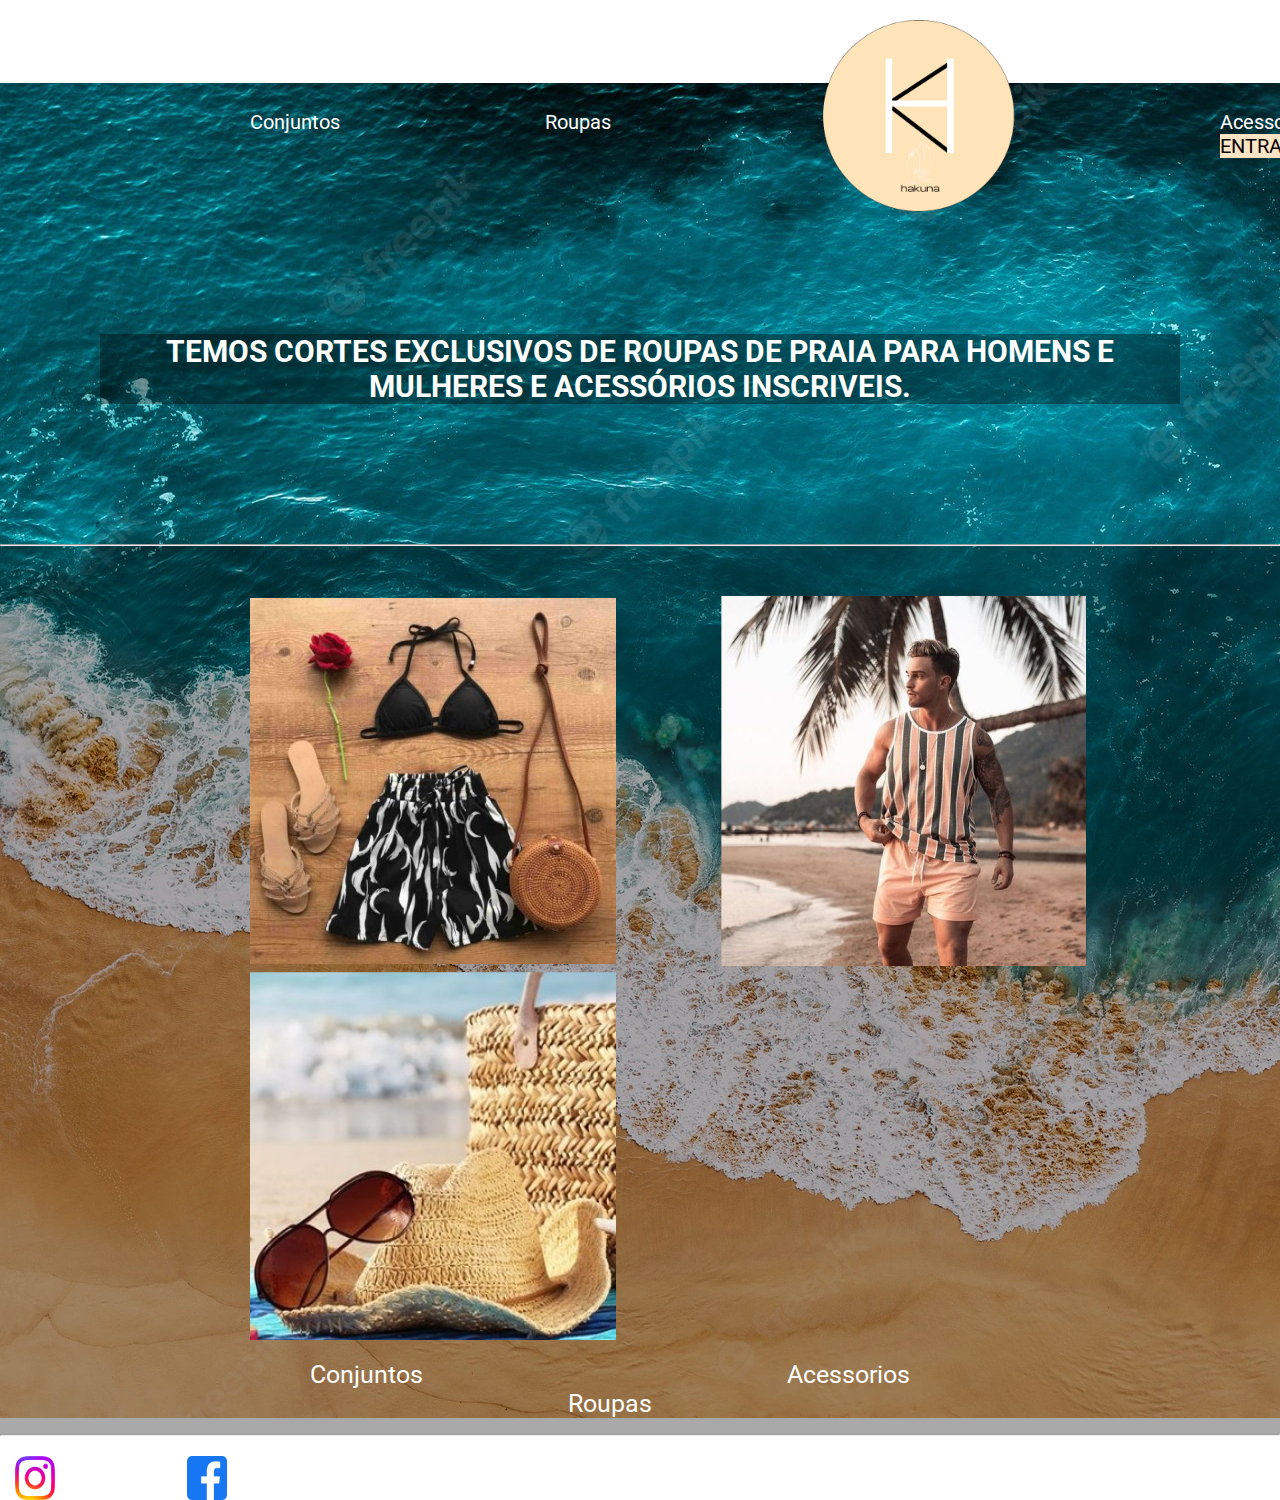
<file: index.html>
<!DOCTYPE html>
<html lang="pt-br">
<head>
    <meta charset="UTF-8">
    <meta http-equiv="X-UA-Compatible" content="IE=edge">
    <meta name="viewport" content="width=device-width, initial-scale=1.0">
    <title>HAKUNA</title>
    <link rel="stylesheet" href="estilos.css">
</head>
<body>
    <header>
        <div class="cabecalho">

            <div class="esquerda">
                <ul>
                <li>Conjuntos</li>
                <li><a href="index2.html">Roupas</a></li>
                </ul>
                </div>

            <div class="logo">
            <img src="img/hakuna.png" alt="">
            </div>
                
                    <div class="direita">
                <ul>
                    <li>Acessorios</li>
                  <li class="link"><a href="#">ENTRAR</a> </li>
                </ul>    
            </div>
        </div>
        <div class="text">
        <h1>TEMOS CORTES EXCLUSIVOS DE ROUPAS DE PRAIA PARA HOMENS E MULHERES E ACESSÓRIOS INSCRIVEIS.</h1>
        </div>
        <div class="fotos">
            <hr>
            <div class="foto">
                <img src="img/foto1.png" alt="">
                <img src="img/foto2.png" alt="">
                <a href="index2.html"><img src="img/foto3.png"></a> 
            </div>
            <div class="text2">
            <ul>
                <li>Conjuntos</li>
                <li>Acessorios</li>
                <li><a href="index2.html">Roupas</a> </li>
            </ul>
            </div>
            <hr>
        </div>
        <div class="rodape">
            <img src="img/5296765_camera_instagram_instagram logo_icon.png" alt="">
            <h2>@hakunaofc</h2>
            <img src="img/5365678_fb_facebook_facebook logo_icon.png" alt="">
            <h2>hakunaa</h2>
        </div>
    </header>
</body>
</html>
</file>
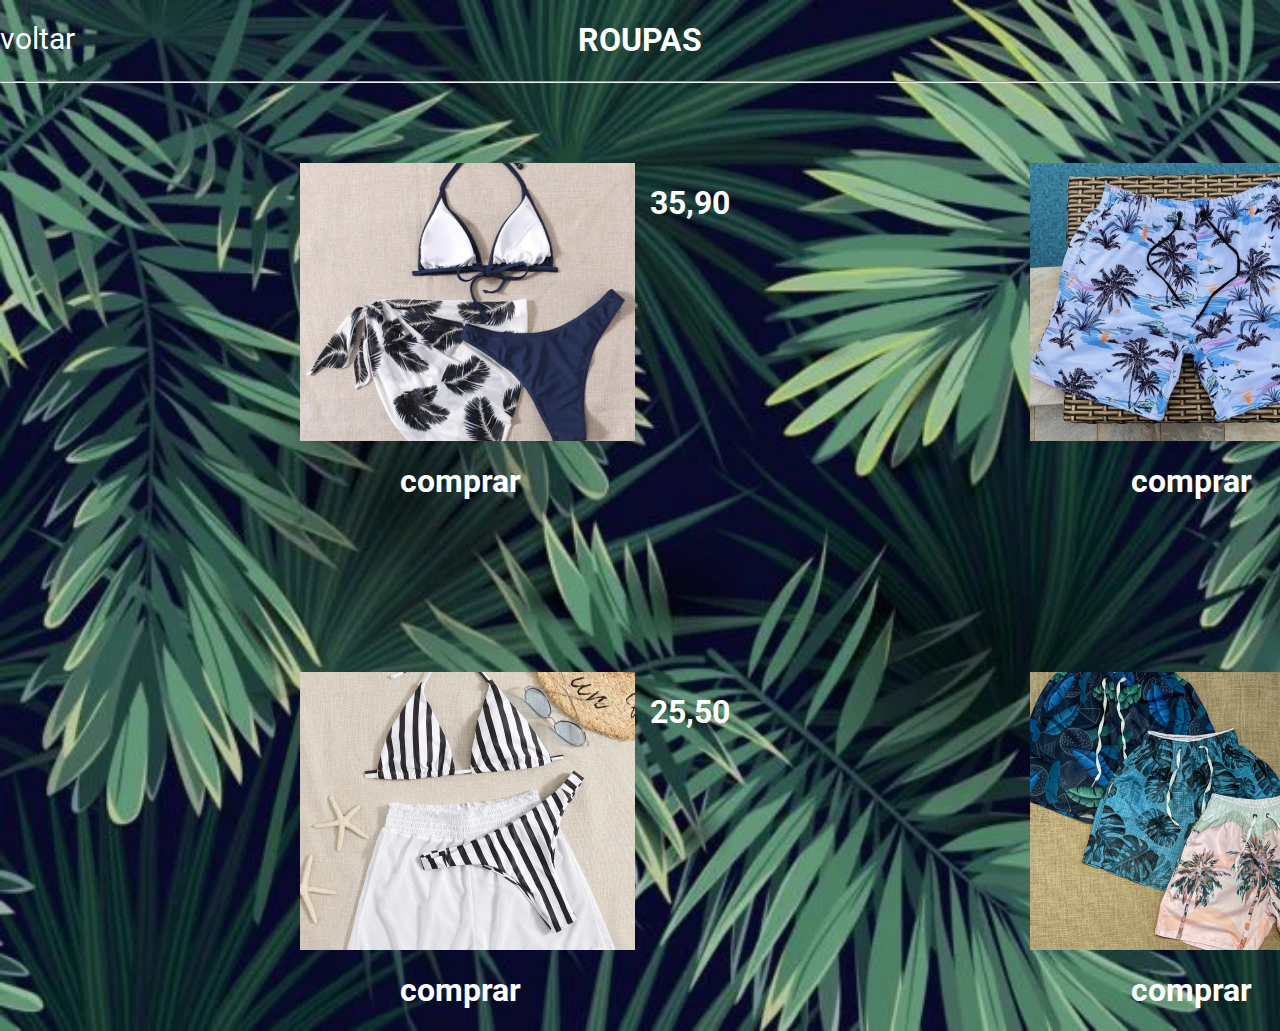
<file: index2.html>
<!DOCTYPE html>
<html lang="pt-br">
<head>
    <meta charset="UTF-8">
    <meta http-equiv="X-UA-Compatible" content="IE=edge">
    <meta name="viewport" content="width=device-width, initial-scale=1.0">
    <title></title>
    <link rel="stylesheet" href="estilos2.css">
</head>
<body>
    <header>
        <div class="cabecalho">
            <div class="voltar">
                <a href="index.html">voltar</a>
            </div>
                <h1>ROUPAS</h1>
            <hr>
        </div>
        <div class="fotos">
            <img src="img/Rectangle 11.png" alt="">
            <h1>35,90</h1>
            <img class="foto2" src="img/Rectangle 13.png" alt="">
            <h1>35,90</h1>
        </div>
        <div class="comprar">
            <h1> <a href="#">comprar</a></h1>
            <h1> <a href="#">comprar</a></h1>
        </div>
        <div class="fotos1">
            <img src="img/Rectangle 14.png" alt="">
            <h1>25,50</h1>
            <img class="foto4" src="img/Rectangle 15.png" alt="">
            <h1>25,50</h1>
        </div>
        <div class="comprar1">
            <h1> <a href="#">comprar</a></h1>
            <h1> <a href="#">comprar</a></h1>
        </div>
    </header>
</body>
</html>
</file>
<file: estilos.css>
@import url('https://fonts.googleapis.com/css2?family=Roboto:ital,wght@0,100;0,300;0,400;1,100;1,300&display=swap');


body{
    margin: 0;
    padding: 0;
    font-family: 'Roboto';
    background-image: url(img/fundo1.webp);
    background-repeat: no-repeat;
    background-position: 0px;
    color: white;
}

.cabecalho{
    display: flex;
}

.cabecalho ul li{
    display: inline-block;
    margin-left: 200px;
}

.logo img{
    padding-left: 820px;
    width: 200px;
    margin-top: 20px;
}

.esquerda {
    display: flex;
    list-style: none;
    position: absolute;
    top: 90px;
    padding-left: 10px;
    font-size: 20px;
}

.esquerda a{
    text-decoration: none;
    color: white;
}

.direita{
    display: flex;
    list-style: none;
    position: absolute;
    top: 90px;
    padding-left: 980px;
    font-size: 20px;
}

.link a{
    color: black;
    text-decoration: none;
    background-color: bisque;
}

.text{
    text-align: center;
    font-size: 15px;
    background-color: rgba(0, 0, 0, 0.349);
    margin-left: 100px;
    margin-right: 100px;
    margin-top: 110px;
}

.fotos{
    background-color: rgba(0, 0, 0, 0.336);
    margin-top: 140px;
}

.foto img{
    display: inline-block;
    padding-left: 100px;
} 

.foto{
    padding-left: 150px;
    margin-top: 50px;
}

.text2 ul li{
    list-style: none;
    display: inline-block;
    margin-left: 130px;
    margin-right: 130px;
    padding-right: 100px;
    font-size: 25px;
    color: white;
}

.text2 ul{
    text-align: center;
}

.text2 a{
    text-decoration: none;
    color: white;
}

.rodape img{
 width: 40px;
}
.rodape h2{
    font-size: 20px;
    margin: 10px;
}

.rodape{
    display: flex;
    top: 10px;
    margin-top: 20px;
    padding-left: 15px;
    margin-top: 20px;
}
</file>
<file: estilos2.css>
@import url('https://fonts.googleapis.com/css2?family=Roboto:ital,wght@0,100;0,300;0,400;1,100;1,300&display=swap');


body{
    margin: 0;
    padding: 0;
    font-family: 'Roboto';
    background-image: url(img/fundo3.webp);
    background-repeat: no-repeat;
    background-size: cover;
    color: white;
}

.cabecalho{
    text-align: center;
}

.voltar a{
    font-size: 30px;
    text-decoration: none;
    color: rgb(255, 255, 255);
    position: absolute;
}

.voltar{
    padding-right: 1650px;
}

.fotos {
    padding-left: 300px;
    display: flex;
    margin-top: 80px;
}

.fotos h1{
    padding-left: 15px;
}

.fotos1 {
    padding-left: 300px;
    display: flex;
    margin-top: 150px;
}

.fotos1 h1{
    padding-left: 15px;
}

.foto2{
    padding-left: 300px;
}

.foto4{
    padding-left: 300px;
}

.comprar{
    display: flex;
}

.comprar h1 a{
    margin-left: 400px;
    padding-right: 210px;
    text-decoration: none;
    color: white;
}

.comprar1{
    display: flex;
}

.comprar1 h1 a{
    margin-left: 400px;
    padding-right: 210px;
    text-decoration: none;
    color: white;

}
</file>
